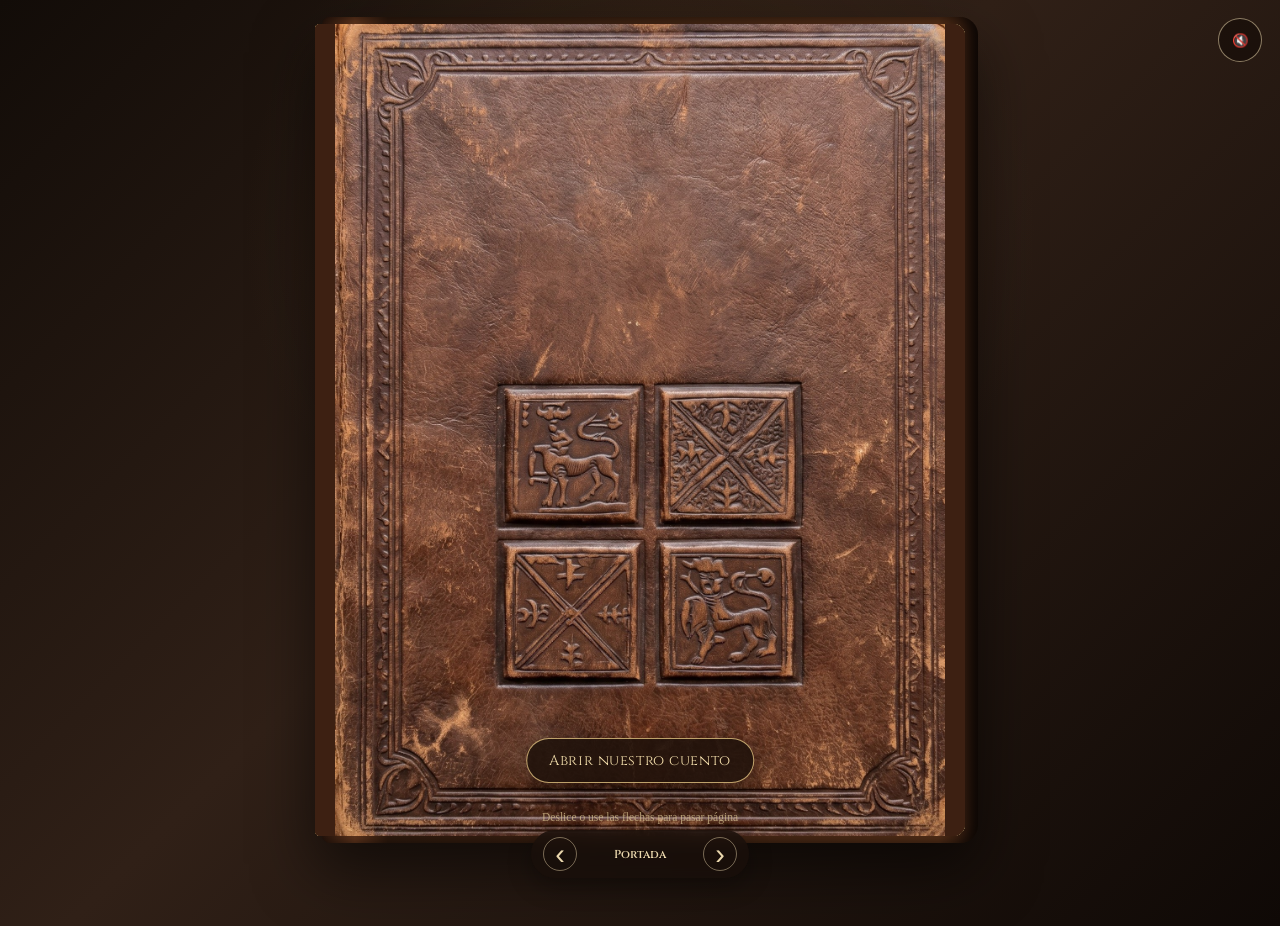
<file: index.html>
<!doctype html>
<html lang="es">
<head>
  <meta charset="utf-8">
  <meta name="viewport" content="width=device-width,initial-scale=1,viewport-fit=cover">
  <meta name="theme-color" content="#24170f">
  <meta name="description" content="La invitación de boda de Mey & Jean">
  <title>Mey & Jean — Nuestra historia</title>
  <link rel="stylesheet" href="style.css">
</head>
<body>
  <div id="loading" class="loading-screen">
    <div class="loading-book">📖</div>
    <p>Preparando nuestro cuento…</p>
  </div>

  <main id="app" class="app" aria-label="Invitación de boda">
    <section id="book" class="book" aria-live="polite">
      <div class="book-back"></div>

      <!-- Cada .page es una hoja que se voltea. -->
      <article class="page page-cover" data-page="0">
        <div class="page-face">
          <img src="assets/00_portada.jpg" alt="Portada del libro de Mey y Jean">
          <button class="cover-open" id="openBook">Abrir nuestro cuento</button>
        </div>
      </article>

      <article class="page" data-page="1">
        <div class="page-face">
          <img src="assets/05_historia.webp" alt="En un pueblo no tan lejano">
        </div>
      </article>

      <article class="page" data-page="2">
        <div class="page-face">
          <img src="./assets/04_novios.jpeg" alt="Retrato de Mey y Jean">
        </div>
      </article>

      <article class="page" data-page="3">
        <div class="page-face">
          <img src="assets/03_invitacion.webp" alt="Invitación a nuestra boda">
        </div>
      </article>

      <article class="page dynamic-page" data-page="4">
        <div class="page-face parchment">
          <div class="ornament">❦</div>
          <p class="dropcap"></p>
          <h2>Esta historia también tiene un lugar para usted</h2>
          <p class="guest-copy">
            Este ejemplar de nuestro cuento ha sido preparado especialmente para:
          </p>
          <p id="guestName" class="guest-name">Invitado especial</p>
          <div class="guest-separator">✦</div>
          <p>Su invitación contempla:</p>
          <p class="guest-slots"><strong id="guestSlots">2</strong> lugar(es)</p>
          <div class="ornament bottom">❦</div>
        </div>
      </article>

      <article class="page dynamic-page" data-page="5">
        <div class="page-face parchment info-page">
          <div class="ornament">❦</div>
          <h2>Los detalles de nuestro festejo</h2>

          <div class="info-grid">
            <div>
              <span>👗</span>
              <strong>Vestimenta</strong>
              <p id="dressCode">Elegante / semi-formal</p>
              <p>Les pedimos reservar los colores blanco y azul para la pareja.</p> 
            </div>
            <div>
              <span>🚗</span>
              <strong>Parqueo</strong>
              <p id="parking">Habrá espacio para estacionamiento en el lugar.</p>
            </div>
            <div>
              <span>📍</span>
              <strong>Ubicación</strong>
              <p>Finca El Santuario, Grecia</p>
              <a id="mapsButton" class="action-link" target="_blank" rel="noopener">Ver en Google Maps</a>
            </div>
          </div>

          <p id="extraNotes" class="small-note"></p>
          <div class="ornament bottom">❦</div>
        </div>
      </article>

      <article class="page dynamic-page" data-page="6">
        <div class="page-face parchment">
          <div class="ornament">❦</div>
          <h2>Guarda la fecha</h2>
          <p class="calendar-date">07 de febrero de 2027</p>
          <!-- Reemplaza desde "Favor llegar..." hasta el "1:00 p. m." con esto: -->
        <div class="time-columns">
          <div class="time-block">
            <p>Favor llegar antes de las</p>
            <p class="calendar-time">12:30 p. m</p>
          </div>
          <div class="time-block">
            <p>Inicio de la ceremonia</p>
            <p class="calendar-time">1:00 p. m.</p>
          </div>
        </div>
          <p>Finca El Santuario · Grecia</p>

          <div class="actions">
            <a id="googleCalendar" class="action-button" target="_blank" rel="noopener">
              📅 Google Calendar
            </a>
            <button id="downloadIcs" class="action-button">
              🍎 Apple / iPhone / Outlook
            </button>
          </div>
          <div class="imagen-lugar">
            <img src="assets/07_foto_lugar.jpg" alt="Rancho El Santuario">
          </div>
          <div class="ornament bottom">❦</div>
        </div>
      </article>

      <article class="page dynamic-page" data-page="7">
        <div class="page-face parchment">
          <div class="ornament">❦</div>
          <h2>Un detalle para nuestro nuevo comienzo</h2>
          <p id="giftMessage" class="gift-message"></p>

          <div class="gift-box">♥</div>

          <p class="small-note">
            Lo más importante para nosotros es compartir este día con usted.
          </p>
          <div class="ornament bottom">❦</div>
        </div>
      </article>

      <article class="page dynamic-page" data-page="8">
        <div class="page-face parchment rsvp-page">
          <div class="ornament">❦</div>
          <h2>¿Nos acompañará?</h2>
          <p>
            Nos encantaría contar con usted para escribir juntos este capítulo.
          </p>

          <p class="rsvp-guest">
            Invitación para<br>
            <strong id="rsvpGuest">Invitado especial</strong>
          </p>

          <a id="rsvpButton" class="action-button primary" target="_blank" rel="noopener">
            💌 Confirmar asistencia
          </a>

          <p class="small-note">
            Le agradecemos confirmar su asistencia a más tardar el 4 de diciembre del 2026.
          </p>
          <div class="ornament bottom">❦</div>
        </div>
      </article>

      <article class="page page-final" data-page="9">
        <div class="page-face">
          <img src="assets/01_vivieron.webp" alt="Y vivieron felices por siempre">
        </div>
      </article>

    </section>

    <nav class="book-controls" aria-label="Controles del libro">
      <button id="prevBtn" title="Página anterior" aria-label="Página anterior">‹</button>
      <span id="pageCounter">Portada</span>
      <button id="nextBtn" title="Página siguiente" aria-label="Página siguiente">›</button>
    </nav>

    <button id="musicBtn" class="music-button" aria-label="Activar música">🔇</button>

    <audio id="bgMusic" loop preload="metadata">
      <source src="assets/musica.mp3" type="audio/mpeg">
    </audio>

    <div class="hint" id="gestureHint">Deslice o use las flechas para pasar página</div>
  </main>

  <script src="config.js"></script>
  <script src="script.js"></script>
</body>
</html>
</file>
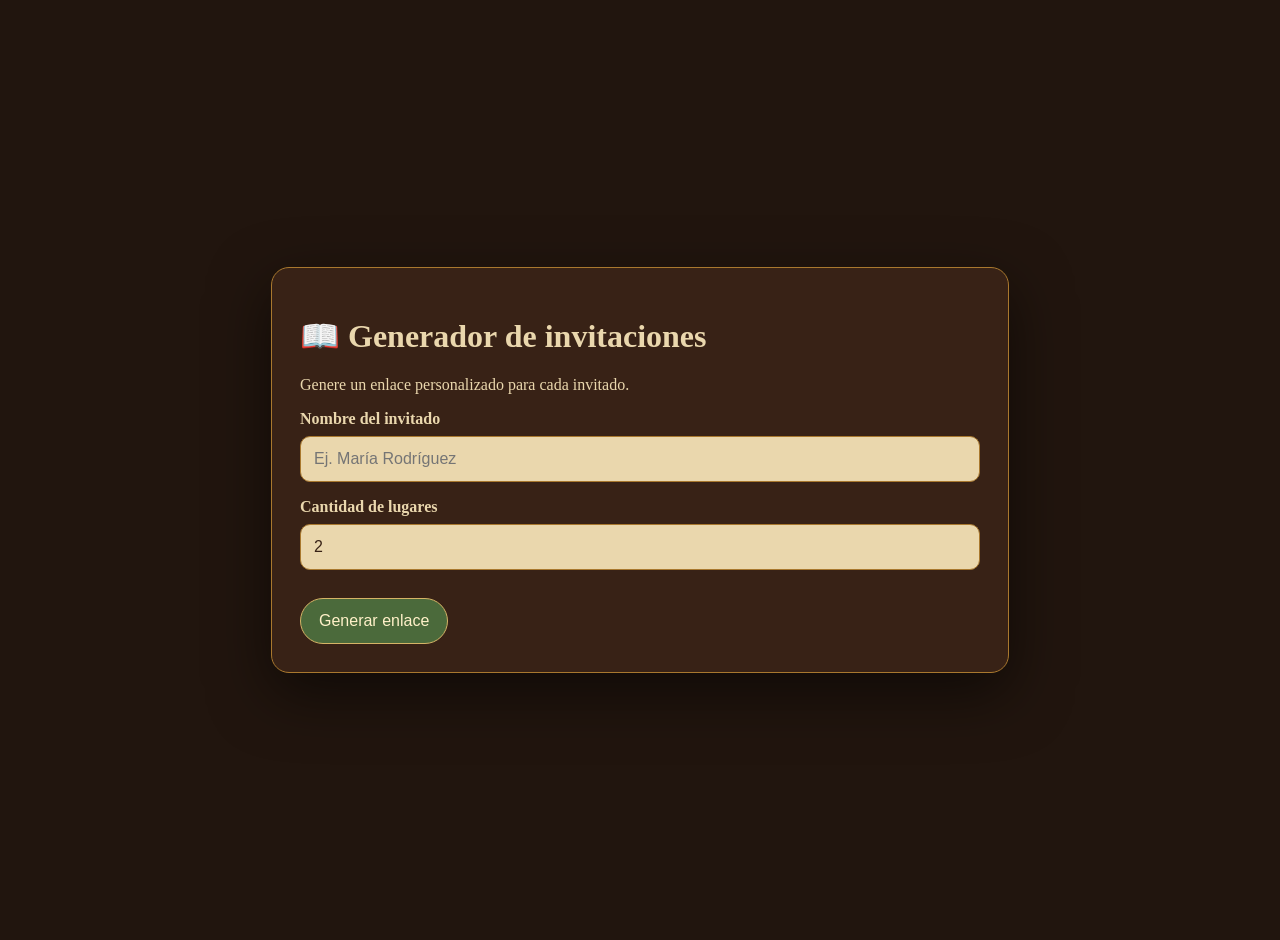
<file: generador.html>
<!doctype html>
<html lang="es">
<head>
  <meta charset="utf-8">
  <meta name="viewport" content="width=device-width,initial-scale=1">
  <title>Generador de invitaciones — Mey & Jean</title>
  <style>
    body{font-family:Georgia,serif;background:#21150e;color:#ead7ad;min-height:100vh;display:grid;place-items:center;margin:0;padding:20px}
    .card{width:min(680px,94vw);background:#382216;border:1px solid #a9782e;border-radius:18px;padding:28px;box-shadow:0 20px 60px #0008}
    h1{font-family:Georgia,serif}.row{display:grid;gap:8px;margin:16px 0}
    label{font-weight:bold}.hint{opacity:.7;font-size:.85rem}
    input{padding:13px;border-radius:10px;border:1px solid #a9782e;background:#ead7ad;color:#382216;font-size:1rem}
    button{margin-top:12px;padding:13px 18px;border:1px solid #d5b466;border-radius:999px;background:#4b6a3b;color:#fff1c9;cursor:pointer;font-size:1rem}
    .result{margin-top:22px;padding:16px;border:1px solid #75502a;border-radius:12px;word-break:break-all;background:#24160f}
    a{color:#e5c47a}
    code{font-size:.9rem}
  </style>
</head>
<body>
  <main class="card">
    <h1>📖 Generador de invitaciones</h1>
    <p>Genere un enlace personalizado para cada invitado.</p>

    <div class="row">
      <label for="guest">Nombre del invitado</label>
      <input id="guest" placeholder="Ej. María Rodríguez">
    </div>

    <div class="row">
      <label for="slots">Cantidad de lugares</label>
      <input id="slots" type="number" min="1" max="20" value="2">
    </div>

    <button id="generate">Generar enlace</button>

    <section class="result" id="result" hidden>
      <strong>Enlace personalizado:</strong>
      <p><a id="link" target="_blank" rel="noopener"></a></p>
      <button id="copy">Copiar enlace</button>
    </section>
  </main>

  <script>
    const guest = document.getElementById("guest");
    const slots = document.getElementById("slots");
    const result = document.getElementById("result");
    const link = document.getElementById("link");

    document.getElementById("generate").addEventListener("click", () => {
      const name = guest.value.trim();
      const n = Math.max(1, parseInt(slots.value || "1", 10));
      if (!name) return alert("Escriba el nombre del invitado.");

      const base = new URL("index.html", window.location.href);
      base.searchParams.set("invitado", name);
      base.searchParams.set("lugares", n);

      link.href = base.toString();
      link.textContent = base.toString();
      result.hidden = false;
    });

    document.getElementById("copy").addEventListener("click", async () => {
      await navigator.clipboard.writeText(link.href);
      alert("Enlace copiado.");
    });
  </script>
</body>
</html>
</file>
<file: style.css>
@import url('https://fonts.googleapis.com/css2?family=Cinzel:wght@500;600;700&family=Great+Vibes&family=UnifrakturCook:wght@700&display=swap');

:root {
  --ink: #3a2418;
  --gold: #a9782e;
  --dark: #1b120d;
  --paper: #e8d2a5;
  --paper-dark: #b38b52;
  --green: #304b2e;
}

* { box-sizing: border-box; }

html, body {
  margin: 0;
  min-height: 100%;
  background:
    radial-gradient(circle at 50% 25%, rgba(111, 75, 37, .25), transparent 42%),
    linear-gradient(135deg, #120c08, #302017 45%, #0f0906);
  color: var(--ink);
  font-family: Georgia, 'Times New Roman', serif;
  overflow-x: hidden;
}

body {
  min-height: 100vh;
}

.loading-screen {
  position: fixed;
  inset: 0;
  z-index: 1000;
  display: grid;
  place-items: center;
  align-content: center;
  gap: 12px;
  background: #17100c;
  color: #ead7ad;
  transition: opacity .7s ease, visibility .7s ease;
}

.loading-screen.hidden {
  opacity: 0;
  visibility: hidden;
}

.loading-book {
  font-size: 4rem;
  animation: float 1.5s ease-in-out infinite;
}

@keyframes float {
  50% { transform: translateY(-8px) rotate(-2deg); }
}

.app {
  min-height: 100vh;
  display: grid;
  place-items: center;
  padding: 24px 16px 90px;
  position: relative;
}

.book {
  width: min(92vw, 560px);
  aspect-ratio: 1122 / 1402;
  position: relative;
  perspective: 2200px;
  filter: drop-shadow(0 28px 30px rgba(0,0,0,.55));
  user-select: none;
}

.book::before {
  content: "";
  position: absolute;
  inset: -7px -13px -7px 1%;
  border-radius: 8px 18px 18px 8px;
  background: linear-gradient(90deg, #24130b, #5b321b 5%, #2b180d 10%, #4d2b16 94%, #1b0e08);
  box-shadow: inset -7px 0 10px rgba(0,0,0,.5);
}

.book-back {
  position: absolute;
  inset: 0;
  border-radius: 8px 15px 15px 8px;
  background: linear-gradient(90deg, #27130b, #5a331c 7%, #3c2112 94%, #1d0e08);
  box-shadow: inset -12px 0 18px rgba(0,0,0,.55);
}

.page {
  position: absolute;
  inset: 0;
  transform-origin: left center;
  transform-style: preserve-3d;
  transition: transform 900ms cubic-bezier(.2,.75,.2,1), box-shadow 900ms ease;
  cursor: pointer;
  z-index: 20;
}

.page-face {
  position: absolute;
  inset: 0;
  backface-visibility: hidden;
  overflow: hidden;
  border-radius: 5px 12px 12px 5px;
  background: var(--paper);
  box-shadow: inset 14px 0 20px rgba(75,43,19,.18), inset -10px 0 14px rgba(0,0,0,.08);
}

.page-face img {
  width: 100%;
  height: 100%;
  display: block;
  object-fit: cover;
}

.page.flipped {
  transform: rotateY(-180deg);
  box-shadow: -16px 8px 20px rgba(0,0,0,.18);
}

.page.flipped .page-face {
  box-shadow: inset -14px 0 20px rgba(75,43,19,.18);
}

.page-cover {
  z-index: 50;
}

.page-cover .page-face {
  background: #3d2012;
}

.page-cover .page-face img {
  object-fit: contain;
  background: #3d2012;
}

.cover-open {
  position: absolute;
  bottom: 6.5%;
  left: 50%;
  transform: translateX(-50%);
  border: 1px solid rgba(240,208,139,.75);
  background: rgba(31,18,11,.88);
  color: #f4dfac;
  padding: 12px 22px;
  border-radius: 999px;
  font-family: Cinzel, serif;
  font-size: clamp(.72rem, 2.4vw, .9rem);
  letter-spacing: .04em;
  box-shadow: 0 8px 22px rgba(0,0,0,.45);
  cursor: pointer;
}

.cover-open:hover { background: rgba(65,37,20,.95); }

.parchment {
  padding: 5% 6% 4%;
  display: flex;
  flex-direction: column;
  align-items: center;
  justify-content: space-evenly; /* Distribuye el espacio de forma equilibrada */
  text-align: center;
  background:
    radial-gradient(circle at 20% 15%, rgba(255,255,255,.35), transparent 25%),
    radial-gradient(circle at 85% 75%, rgba(126,79,29,.18), transparent 28%),
    repeating-linear-gradient(0deg, rgba(102,66,24,.035) 0 2px, transparent 2px 5px),
    #e7d09f;
}

.parchment::after {
  content: "";
  position: absolute;
  inset: 2.5%;
  border: 1px solid rgba(115,78,30,.35);
  border-radius: 2px;
  pointer-events: none;
}

.ornament {
  color: var(--gold);
  font-size: 2rem;
  line-height: 1;
  margin-bottom: 1%;
}

.ornament.bottom {
  margin: 5% 0 0;
  transform: rotate(180deg);
}

.parchment h2 {
  margin: 0 auto 2%;
  max-width: 90%;
  font-family: 'Great Vibes', cursive;
  font-size: clamp(2rem, 7vw, 3.2rem);
  line-height: 1.05;
  color: #4c2b19;
  font-weight: 400;
}

.guest-copy,
.parchment > p:not(.guest-name):not(.guest-slots) {
  max-width: 82%;
  line-height: 1.45;
  font-size: clamp(1rem, 3.5vw, 1.25rem);
}

.guest-copy,
.parchment > p:not(.guest-name):not(.guest-slots) {
  max-width: 82%;
  line-height: 1.45;
  font-size: clamp(1rem, 3.5vw, 1.25rem); /* Aumentado (antes era .85rem a 1.05rem) */
}

.dropcap {
  position: absolute;
  left: 8%;
  top: 11%;
  margin: 0;
  font-family: 'UnifrakturCook', serif;
  font-size: clamp(4rem, 14vw, 7rem);
  color: #8c5428;
  opacity: .85;
}

.guest-name {
  font-family: 'UnifrakturCook', serif;
  color: #304d2e;
  font-size: clamp(1.7rem, 6vw, 2.7rem);
  margin: 1% 0;
}

.guest-separator { color: var(--gold); font-size: 1.4rem; }

.guest-slots {
  font-family: Cinzel, serif;
  font-size: clamp(1.1rem, 3.8vw, 1.5rem);
  color: #7a3d25;
  margin: 1% 0;
}

.small-note {
  font-size: 0.9rem !important; /* Aumentado (antes era .78rem) */
  opacity: .78;
  max-width: 80%;
  line-height: 1.4;
}

.info-grid p {
  margin: 3px 0;
  font-size: 1rem; /* Aumentado (antes era .85rem) */
  line-height: 1.3;
}

.info-grid > div {
  padding: 9px 12px;
  border-top: 1px solid rgba(94,57,24,.22);
}

.info-grid span {
  display: block;
  font-size: 1.4rem;
  margin-bottom: 2px;
}

.info-grid strong {
  display: block;
  font-family: Cinzel, serif;
  font-size: .82rem;
  text-transform: uppercase;
  letter-spacing: .04em;
}

.info-grid p {
  margin: 3px 0;
  font-size: .85rem;
  line-height: 1.3;
}

.action-link {
  color: #345f32;
  font-weight: bold;
  text-decoration: underline;
  font-size: .82rem;
}

.calendar-date {
  font-family: Cinzel, serif;
  font-weight: 700;
  font-size: clamp(1.1rem, 4vw, 1.65rem);
  color: #7d3d24;
  margin: 1% 0;
}

.calendar-time {
  font-family: 'UnifrakturCook', serif;
  font-size: clamp(1.5rem, 5vw, 2.2rem);
  margin: 1% 0 2%;
}

.actions {
  width: 82%;
  display: grid;
  gap: 8px;
  margin-top: 2%;
}

.action-button {
  display: inline-flex;
  align-items: center;
  justify-content: center;
  min-height: 44px;
  padding: 10px 15px;
  border: 1px solid #8e6731;
  border-radius: 999px;
  background: rgba(67,42,24,.94);
  color: #f3dfb0;
  text-decoration: none;
  font-family: Cinzel, serif;
  font-size: .78rem;
  cursor: pointer;
  box-shadow: 0 5px 12px rgba(0,0,0,.18);
}

.action-button:hover {
  transform: translateY(-1px);
  filter: brightness(1.08);
}

.action-button.primary {
  margin: 5% auto 3%;
  width: 72%;
  background: #4b6a3b;
  border-color: #d5b466;
}

.gift-message {
  width: 78%;
  white-space: pre-line;
  font-size: clamp(.9rem, 2.8vw, 1.12rem);
  line-height: 1.55;
}

.gift-box {
  width: 58px;
  height: 58px;
  display: grid;
  place-items: center;
  margin: 5% auto;
  border: 1px solid #a57a36;
  border-radius: 8px;
  color: #a57a36;
  font-size: 2rem;
  transform: rotate(45deg);
}

.gift-box::first-letter {
  transform: rotate(-45deg);
}

.rsvp-page p {
  max-width: 78%;
  line-height: 1.45;
}

.rsvp-guest {
  font-family: Cinzel, serif;
  font-size: .9rem;
  margin-top: 7%;
}

.rsvp-guest strong {
  font-family: 'UnifrakturCook', serif;
  color: #365536;
  font-size: 1.7rem;
}

.book-controls {
  position: fixed;
  bottom: 22px;
  left: 50%;
  transform: translateX(-50%);
  z-index: 100;
  display: flex;
  align-items: center;
  gap: 18px;
  padding: 7px 12px;
  border-radius: 999px;
  background: rgba(25,15,10,.8);
  backdrop-filter: blur(8px);
  color: #ead7ad;
  box-shadow: 0 8px 25px rgba(0,0,0,.3);
}

.book-controls button {
  width: 34px;
  height: 34px;
  border: 1px solid rgba(234,215,173,.45);
  border-radius: 50%;
  background: transparent;
  color: #ead7ad;
  font-size: 1.8rem;
  line-height: 1;
  cursor: pointer;
}

#pageCounter {
  min-width: 90px;
  text-align: center;
  font: 600 .72rem Cinzel, serif;
}

.music-button {
  position: fixed;
  top: 18px;
  right: 18px;
  z-index: 110;
  width: 44px;
  height: 44px;
  border-radius: 50%;
  border: 1px solid rgba(234,215,173,.55);
  background: rgba(25,15,10,.78);
  color: #ead7ad;
  cursor: pointer;
}

.hint {
  position: fixed;
  bottom: 77px;
  left: 50%;
  transform: translateX(-50%);
  z-index: 90;
  color: #dbc493;
  font-size: .72rem;
  opacity: .75;
  text-align: center;
  pointer-events: none;
  transition: opacity .8s ease;
}

.hint.hidden { opacity: 0; }

.imagen-lugar {
  width: 75%;
  margin: 3% auto 1%;
  display: flex;
  justify-content: center;
}

.imagen-lugar img {
  width: 100%;
  height: auto;
  display: block;
  /* Máscara radial para difuminar los bordes hacia transparente */
  -webkit-mask-image: radial-gradient(ellipse at center, black 55%, transparent 100%);
  mask-image: radial-gradient(ellipse at center, black 55%, transparent 100%);
  border-radius: 10px; /* Suaviza ligeramente las esquinas base */
}

.time-columns {
  display: flex;
  justify-content: center;
  gap: 20px;
  width: 95%;
  margin: 2% auto;
}

.time-block {
  flex: 1;
  display: flex;
  flex-direction: column;
  align-items: center;
  justify-content: flex-start;
}

.time-block p {
  margin: 2px 0;
  line-height: 1.2;
}

.time-block .calendar-time {
  margin: 5px 0 0 !important; /* Acerca la hora al texto de arriba */
}

@media (min-width: 760px) {
  .book {
    width: min(70vw, 650px);
  }
}

@media (max-width: 500px) {
  .app { 
    padding-top: 10px; 
  }
  
  .book {
    width: min(96vw, 510px); 
  }
  
  .parchment {
    padding: 3% 4% 2%; /* Reduce el relleno al mínimo */
    justify-content: center;
  }

  /* Compresión de textos y adornos en móvil */
  .parchment h2 {
    font-size: clamp(1.8rem, 6vw, 2.5rem) !important;
    margin: 0 auto 1% !important;
  }
  
  .ornament {
    font-size: 1.5rem !important;
    margin-bottom: 1% !important;
  }
  
  .ornament.bottom {
    margin: 1% 0 0 !important;
  }

  .calendar-date {
    font-size: clamp(0.9rem, 3.2vw, 1.2rem) !important;
    margin: 1% 0 !important;
  }

  .calendar-time {
    font-size: clamp(1.2rem, 4.5vw, 1.8rem) !important;
    margin: 1% 0 !important;
  }

  /* Fuerza a los párrafos a tener menos margen */
  .parchment p {
    font-size: clamp(0.85rem, 3vw, 1rem) !important;
    margin: 1% 0 !important;
    line-height: 1.2;
  }

  /* Hace los botones más delgados en móvil */
  .actions {
    width: 90%;
    gap: 6px;
    margin-top: 1%;
  }

  .action-button {
    min-height: 38px;
    padding: 6px 12px;
    font-size: 0.72rem;
  }

  /* Reduce el tamaño de la imagen final */
  .imagen-lugar {
    width: 65%;
    margin: 2% auto 0;
  }

  .book-controls {
    bottom: 12px;
  }
  
  .hint {
    bottom: 60px;
  }

.time-columns {
    gap: 8px; /* Reduce la separación entre columnas en móvil */
    margin: 1% auto !important;
  }

  .time-block p:not(.calendar-time) {
    font-size: clamp(0.75rem, 3vw, 0.9rem) !important; /* Achica un poco el texto explicativo */
  }

}

/* Ajuste extremo para celulares muy cortos */
@media (max-height: 700px) and (max-width: 500px) {
  .parchment {
    padding-top: 1%;
    padding-bottom: 1%;
  }
  .imagen-lugar {
    width: 55%; /* Achica más la imagen si la pantalla es muy corta */
  }
}

@media (prefers-reduced-motion: reduce) {
  .page { transition-duration: 1ms; }
}
</file>
